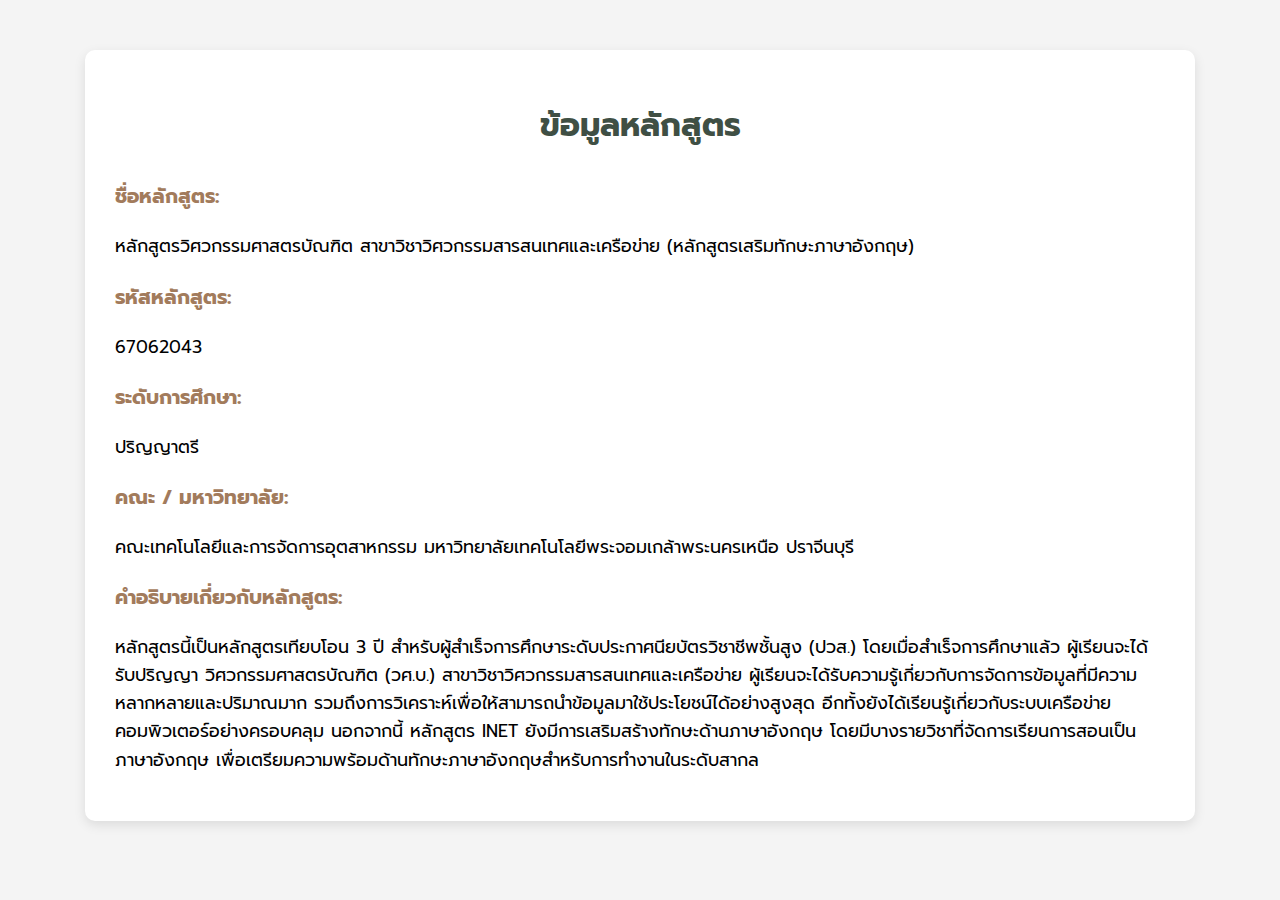
<file: project-folder/index.html>
<!DOCTYPE html>
<html lang="th">

<head>
    <meta charset="UTF-8">
    <meta name="viewport" content="width=device-width, initial-scale=1.0">
    <title>ข้อมูลหลักสูตร</title>
    <link rel="stylesheet" href="./css/style.css">
    <link href="https://fonts.googleapis.com/css2?family=Prompt:wght@300;400;600&display=swap" rel="stylesheet">

</head>

<body>
    <div class="container">
        <h1 class="main-topic">ข้อมูลหลักสูตร</h1>

        <div class="course-info">
            <div>
                <p class="sub-topic">ชื่อหลักสูตร:</p>
                <p>หลักสูตรวิศวกรรมศาสตรบัณฑิต สาขาวิชาวิศวกรรมสารสนเทศและเครือข่าย
                    (หลักสูตรเสริมทักษะภาษาอังกฤษ)</p>
            </div>
            <div>
                <p class="sub-topic">รหัสหลักสูตร:</p>
                <p>67062043</p>
            </div>
            <div>
                <p class="sub-topic">ระดับการศึกษา:</p>
                <p>ปริญญาตรี</p>
            </div>
            <div>
                <p class="sub-topic">คณะ / มหาวิทยาลัย:</p>
                <p>คณะเทคโนโลยีและการจัดการอุตสาหกรรม
                    มหาวิทยาลัยเทคโนโลยีพระจอมเกล้าพระนครเหนือ ปราจีนบุรี</p>
            </div>
            <div>
                <p class="sub-topic">คำอธิบายเกี่ยวกับหลักสูตร:</p>
                <p>หลักสูตรนี้เป็นหลักสูตรเทียบโอน 3 ปี
                    สำหรับผู้สำเร็จการศึกษาระดับประกาศนียบัตรวิชาชีพชั้นสูง (ปวส.) โดยเมื่อสำเร็จการศึกษาแล้ว
                    ผู้เรียนจะได้รับปริญญา วิศวกรรมศาสตรบัณฑิต (วศ.บ.) สาขาวิชาวิศวกรรมสารสนเทศและเครือข่าย

                    ผู้เรียนจะได้รับความรู้เกี่ยวกับการจัดการข้อมูลที่มีความหลากหลายและปริมาณมาก
                    รวมถึงการวิเคราะห์เพื่อให้สามารถนำข้อมูลมาใช้ประโยชน์ได้อย่างสูงสุด
                    อีกทั้งยังได้เรียนรู้เกี่ยวกับระบบเครือข่ายคอมพิวเตอร์อย่างครอบคลุม

                    นอกจากนี้ หลักสูตร INET ยังมีการเสริมสร้างทักษะด้านภาษาอังกฤษ
                    โดยมีบางรายวิชาที่จัดการเรียนการสอนเป็นภาษาอังกฤษ
                    เพื่อเตรียมความพร้อมด้านทักษะภาษาอังกฤษสำหรับการทำงานในระดับสากล</p>
            </div>
        </div>
    </div>
</body>

</html>
</file>
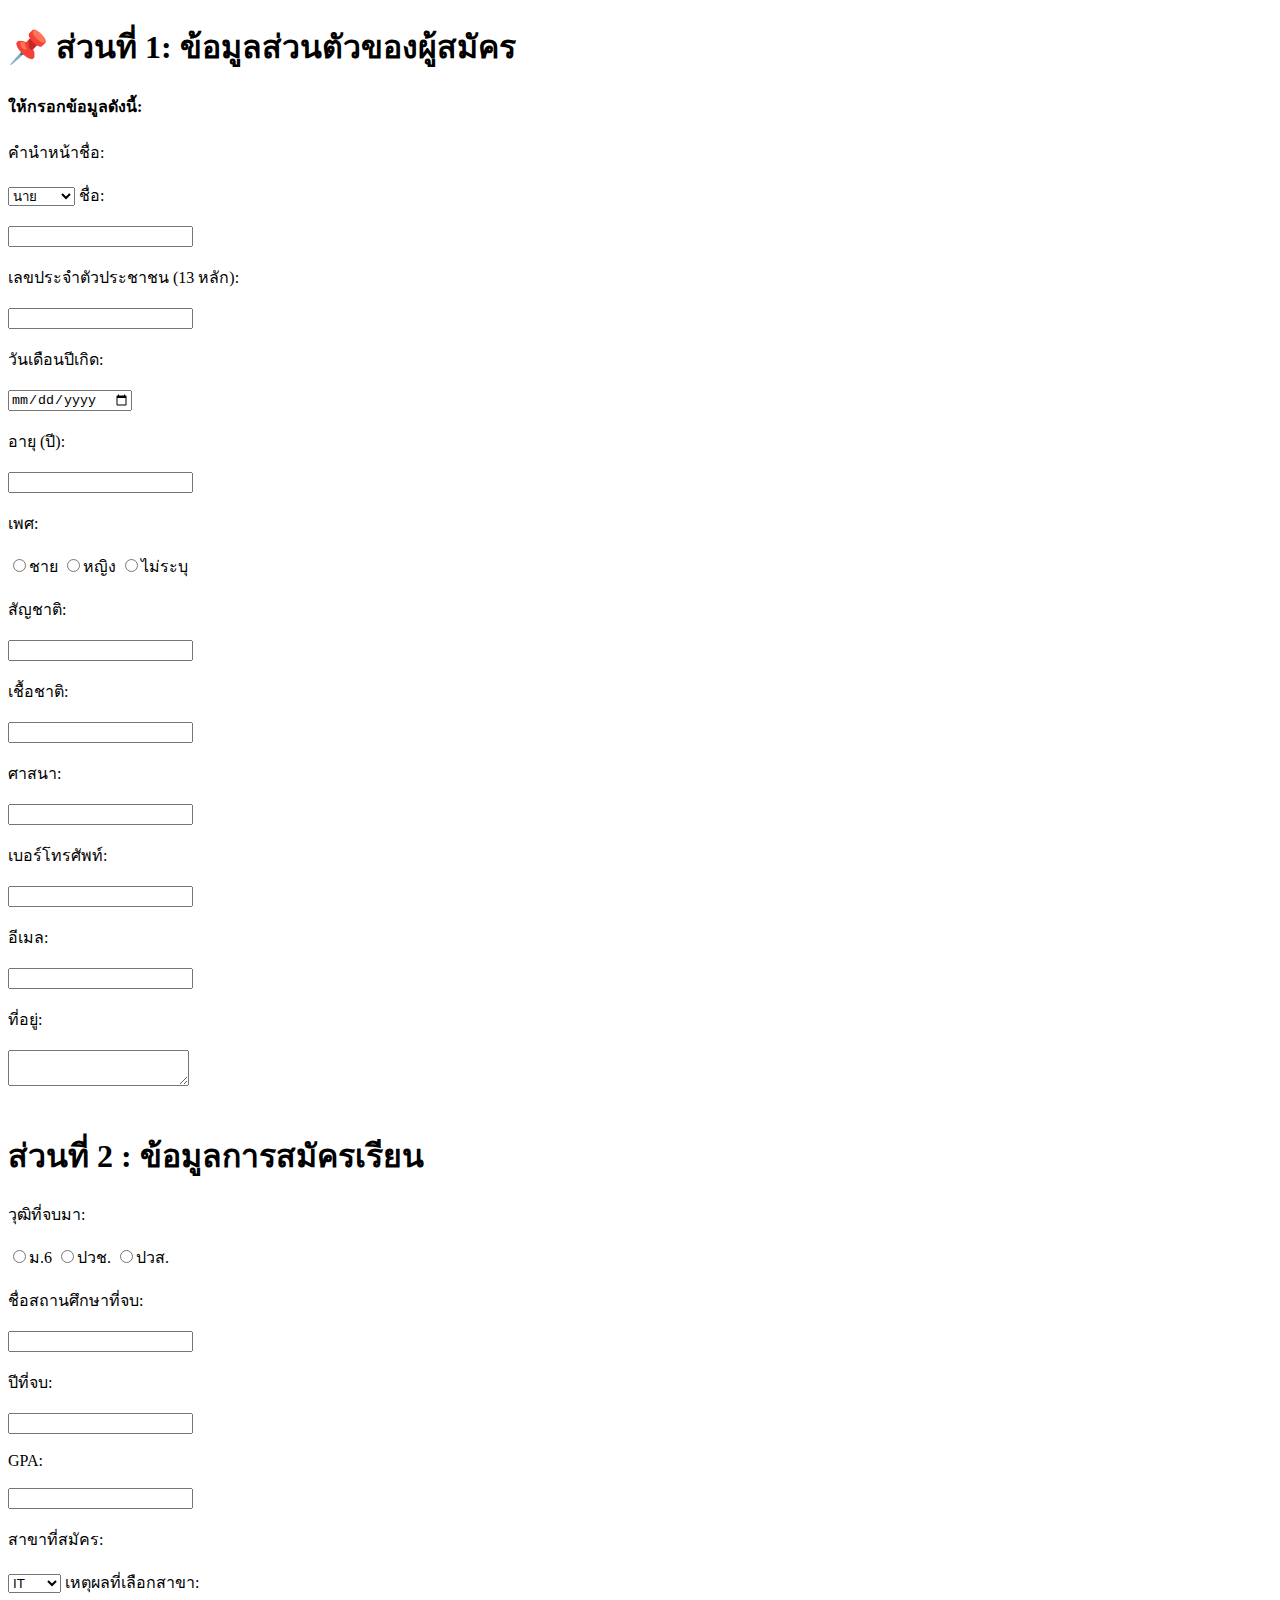
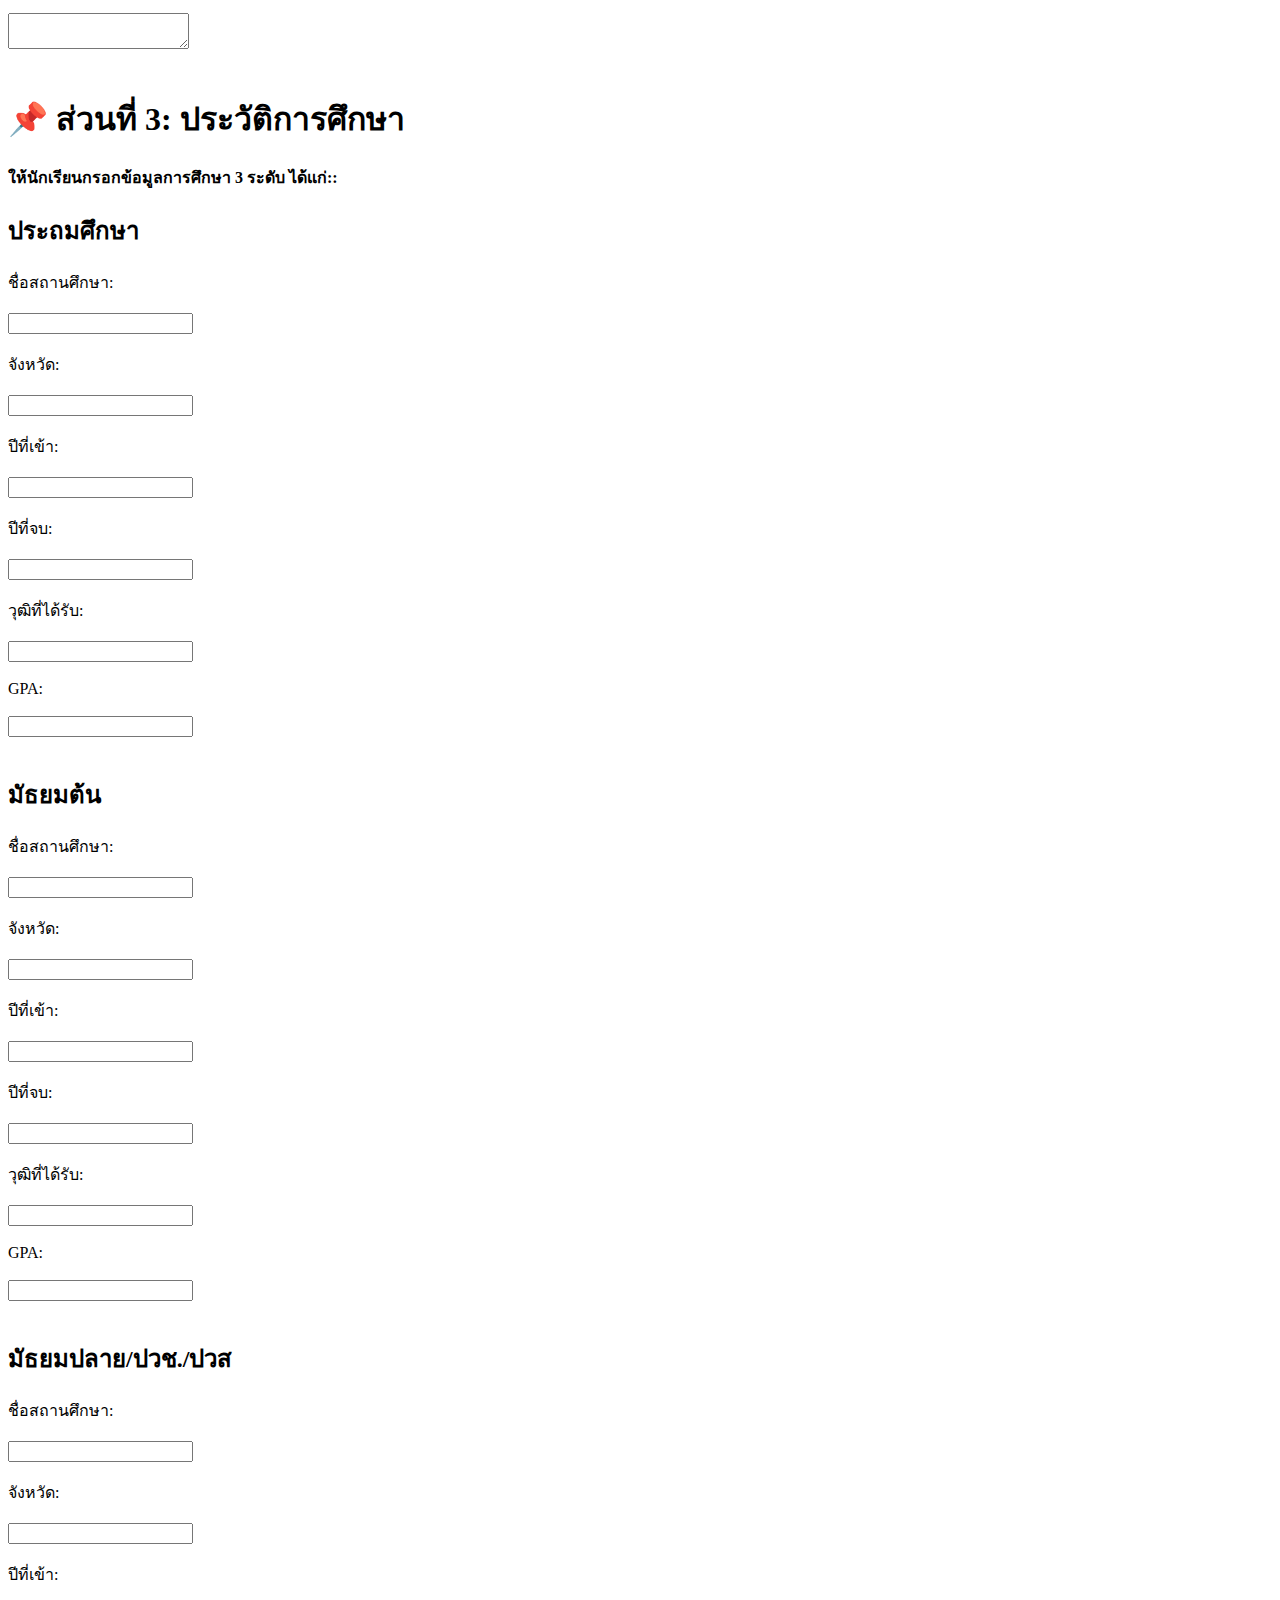
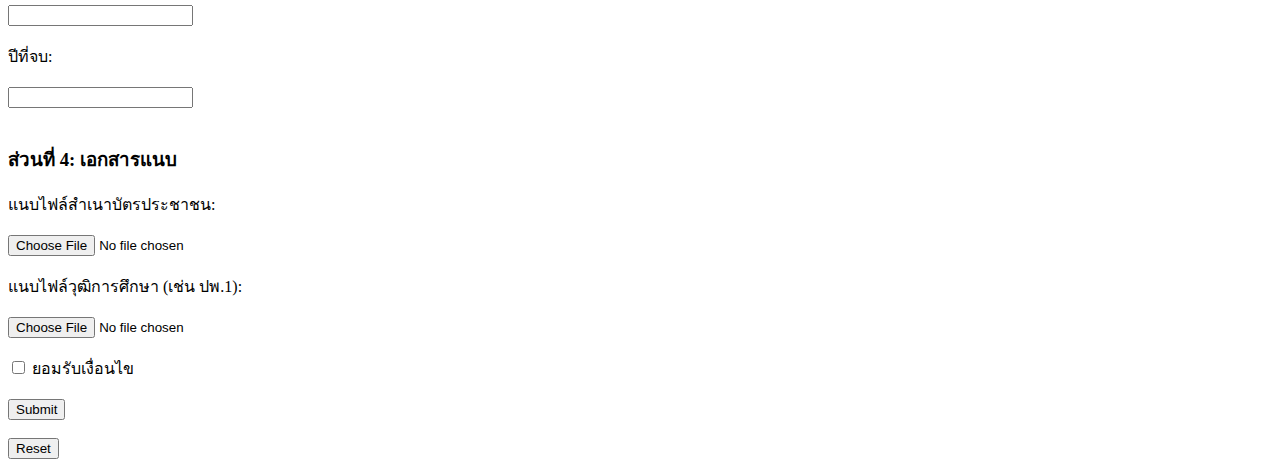
<file: input_type.html>
<!DOCTYPE html>
<html lang="en">

<head>
    <meta charset="UTF-8">
    <meta name="viewport" content="width=device-width, initial-scale=1.0">
    <title>input type</title>
</head>

<body>
    <form>
    <h1>📌 ส่วนที่ 1: ข้อมูลส่วนตัวของผู้สมัคร</h1>
    <h4>ให้กรอกข้อมูลดังนี้:</h4>
    คำนำหน้าชื่อ: <br><br>
    <select required name="" id="">
        <option value="">นาย</option>
        <option value="">นางสาว</option>
        <option value="">นาง</option>
    </select>
    ชื่อ: <br><br>
    <input required type="text" name="" id=""><br><br>
    เลขประจำตัวประชาชน (13 หลัก): <br><br>
    <input required ty type="text" maxlength="13" name="" id=""><br><br>
    วันเดือนปีเกิด: <br><br>
    <input required type="date" name="" id=""><br><br>
    อายุ (ปี): <br><br>
    <input required type="number" name="" id=""><br><br>
    เพศ: <br><br>
    <input required type="radio" name="gender" id="">ชาย
    <input required type="radio" name="gender" id="">หญิง
    <input required type="radio" name="gender" id="">ไม่ระบุ
    <br><br>
    สัญชาติ: <br><br>
    <input required type="text" name="" id=""><br><br>
    เชื้อชาติ: <br><br>
    <input required type="text" name="" id=""><br><br>
    ศาสนา: <br><br>
    <input required type="text" name="" id=""><br><br>
    เบอร์โทรศัพท์: <br><br>
    <input required type="tel" name="" id=""><br><br>
    อีเมล: <br><br>
    <input required type="email" name="" id=""><br><br>
    ที่อยู่: <br><br>
    <textarea type="text" name="" id=""></textarea><br><br>
    <h1> ส่วนที่ 2 : ข้อมูลการสมัครเรียน</h1>
    วุฒิที่จบมา: <br><br>
    <input required type="radio" name="degree" id="">ม.6
    <input required type="radio" name="degree" id="">ปวช.
    <input required type="radio" name="degree" id="">ปวส.
    <br><br>
    ชื่อสถานศึกษาที่จบ: <br><br>
    <input required type="text" name="" id=""><br><br>
    ปีที่จบ: <br><br>
    <input required type="number" name="" id=""><br><br>
    GPA: <br><br>
    <input required type="number" step="0.01" name="" id=""><br><br>
    สาขาที่สมัคร: <br><br>
    <select required name="" id="">
        <option value="">IT</option>
        <option value="">ITI</option>
        <option value="">INE</option>
        <option value="">INET</option>
    </select>
    เหตุผลที่เลือกสาขา: <br><br>
    <textarea type="text" name="" id=""></textarea><br><br>
    <h1>📌 ส่วนที่ 3: ประวัติการศึกษา</h1>
    <h4>ให้นักเรียนกรอกข้อมูลการศึกษา 3 ระดับ ได้แก่::</h4>
    <h2>ประถมศึกษา</h2>
    ชื่อสถานศึกษา: <br><br>
    <input required type="text" name="" id=""><br><br>
    จังหวัด: <br><br>
    <input required type="text" name="" id=""><br><br>
    ปีที่เข้า: <br><br>
    <input required type="number" name="" id=""><br><br>
    ปีที่จบ: <br><br>
    <input required type="number" name="" id=""><br><br>
    วุฒิที่ได้รับ: <br><br>
    <input required type="text" name="" id=""><br><br>
    GPA: <br><br>
    <input required type="number" step="0.01" name="" id=""><br><br>
    <h2>มัธยมต้น</h2>
    ชื่อสถานศึกษา: <br><br>
    <input required type="text" name="" id=""><br><br>
    จังหวัด: <br><br>
    <input required type="text" name="" id=""><br><br>
    ปีที่เข้า: <br><br>
    <input required type="number" name="" id=""><br><br>
    ปีที่จบ: <br><br>
    <input required type="number" name="" id=""><br><br>
    วุฒิที่ได้รับ: <br><br>
    <input required type="text" name="" id=""><br><br>
    GPA: <br><br>
    <input required type="number" step="0.01" name="" id=""><br><br>
    <h2>มัธยมปลาย/ปวช./ปวส</h2>
    ชื่อสถานศึกษา: <br><br>
    <input required type="text" name="" id=""><br><br>
    จังหวัด: <br><br>
    <input required type="text" name="" id=""><br><br>
    ปีที่เข้า: <br><br>
    <input required type="number" name="" id=""><br><br>
    ปีที่จบ: <br><br>
    <input required type="number" name="" id=""><br><br>
    <h3>ส่วนที่ 4: เอกสารแนบ</h3>
    แนบไฟล์สำเนาบัตรประชาชน: <br><br>
    <input required type="file" name="" id=""><br><br>
    แนบไฟล์วุฒิการศึกษา (เช่น ปพ.1): <br><br>
    <input required type="file" name="" id=""><br><br>
    <input required type="checkbox"> ยอมรับเงื่อนไข<br><br>
    <input type="submit"><br><br><input type="reset">
    </form>
</body>

</html>
</file>
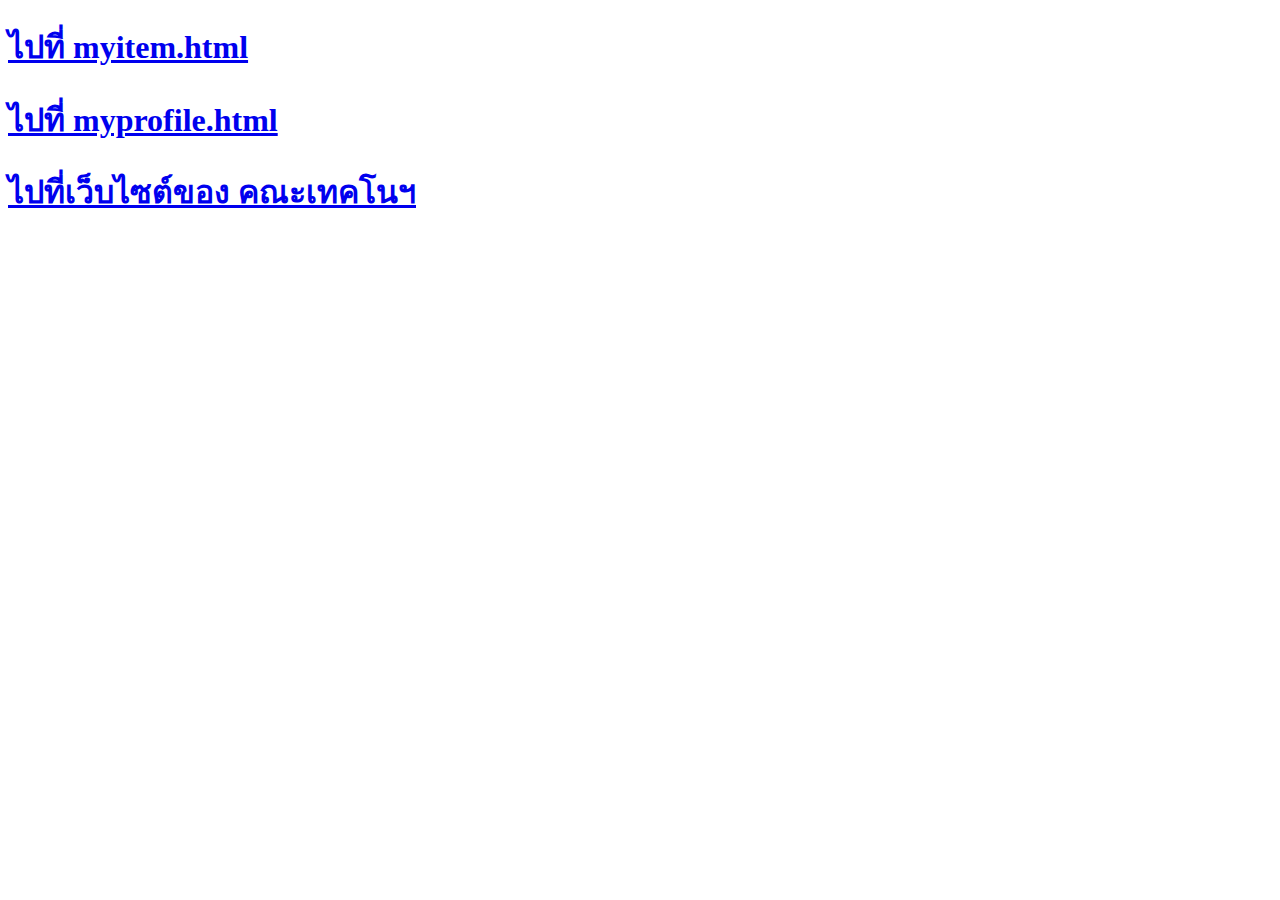
<file: mycontact.html>
<!DOCTYPE html>
<html lang="en">

<head>
    <meta charset="UTF-8">
    <meta name="viewport" content="width=device-width, initial-scale=1.0">
    <title>mycontact.html</title>
</head>

<body>
    <a href="myitem.html">
        <h1>ไปที่ myitem.html</h1>
    </a>
    <a href="myprofile.html">
        <h1>ไปที่ myprofile.html</h1>
    </a>
    <a href="http://202.44.47.45/fitm/">
        <h1>ไปที่เว็บไซต์ของ คณะเทคโนฯ</h1>
    </a>
</body>

</html>
</file>
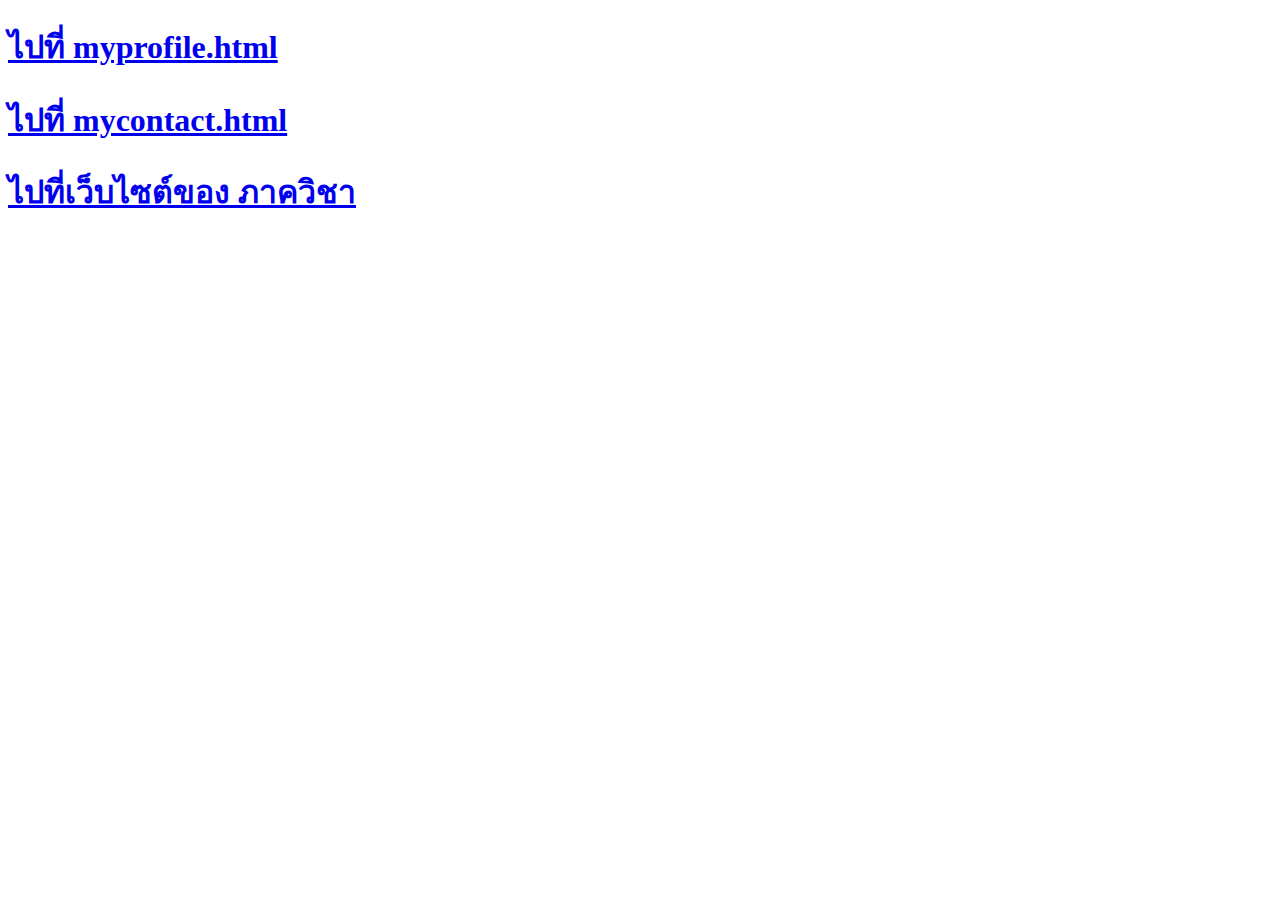
<file: myitem.html>
<!DOCTYPE html>
<html lang="en">

<head>
    <meta charset="UTF-8">
    <meta name="viewport" content="width=device-width, initial-scale=1.0">
    <title>myitem.html</title>
</head>

<body>
    <a href="myprofile.html">
        <h1>ไปที่ myprofile.html</h1>
    </a>
    <a href="mycontact.html">
        <h1>ไปที่ mycontact.html</h1>
    </a>
    <a href="https://sites.google.com/fitm.kmutnb.ac.th/fitmit">
        <h1>ไปที่เว็บไซต์ของ ภาควิชา</h1>
    </a>
</body>

</html>
</file>
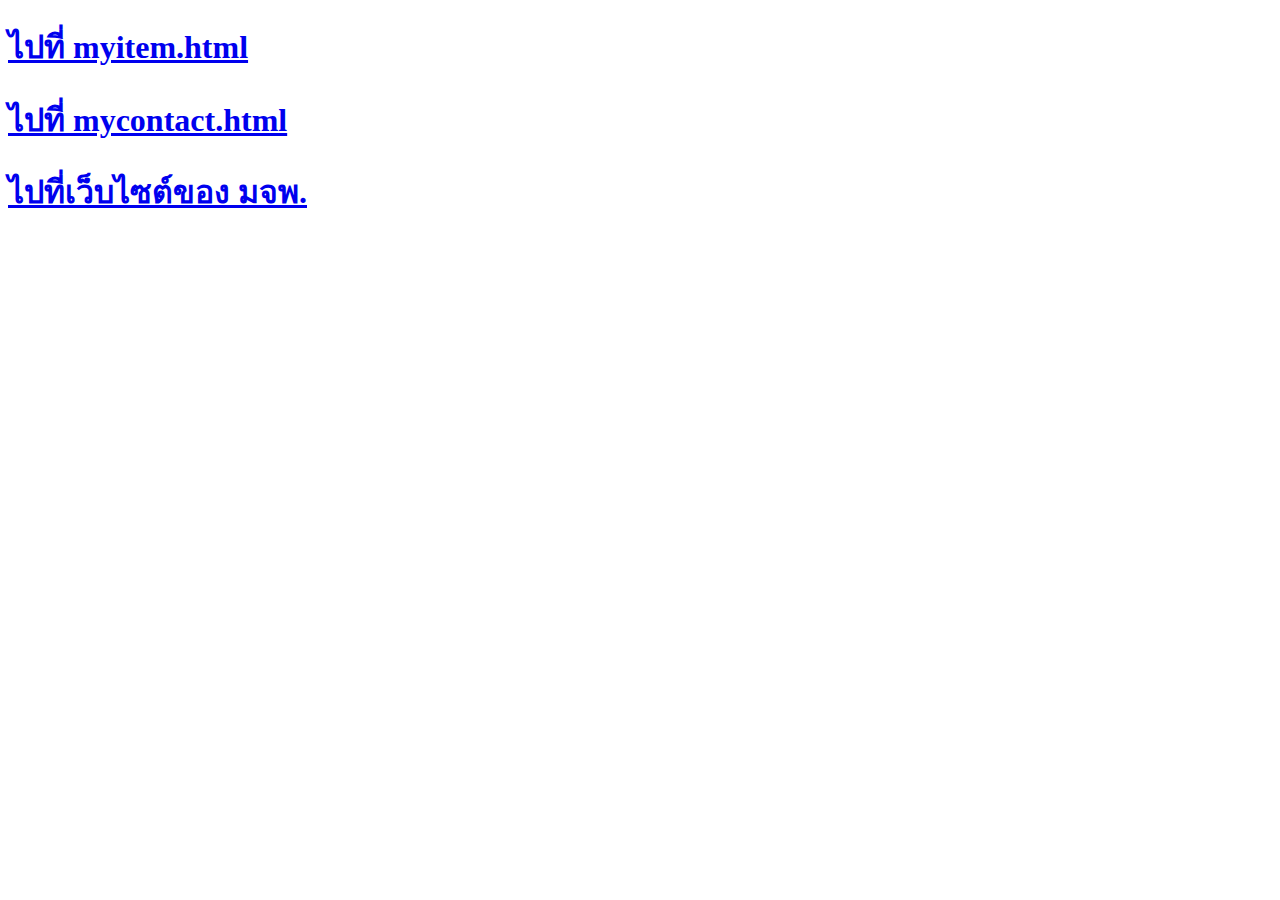
<file: myprofile.html>
<!DOCTYPE html>
<html lang="en">

<head>
    <meta charset="UTF-8">
    <meta name="viewport" content="width=device-width, initial-scale=1.0">
    <title>myprofile.html</title>
</head>

<body>
    <a href="myitem.html">
        <h1>ไปที่ myitem.html</h1>
    </a>
    <a href="mycontact.html">
        <h1>ไปที่ mycontact.html</h1>
    </a>
    <a href="https://www.kmutnb.ac.th/home">
        <h1>ไปที่เว็บไซต์ของ มจพ.</h1>
    </a>

</body>

</html>
</file>
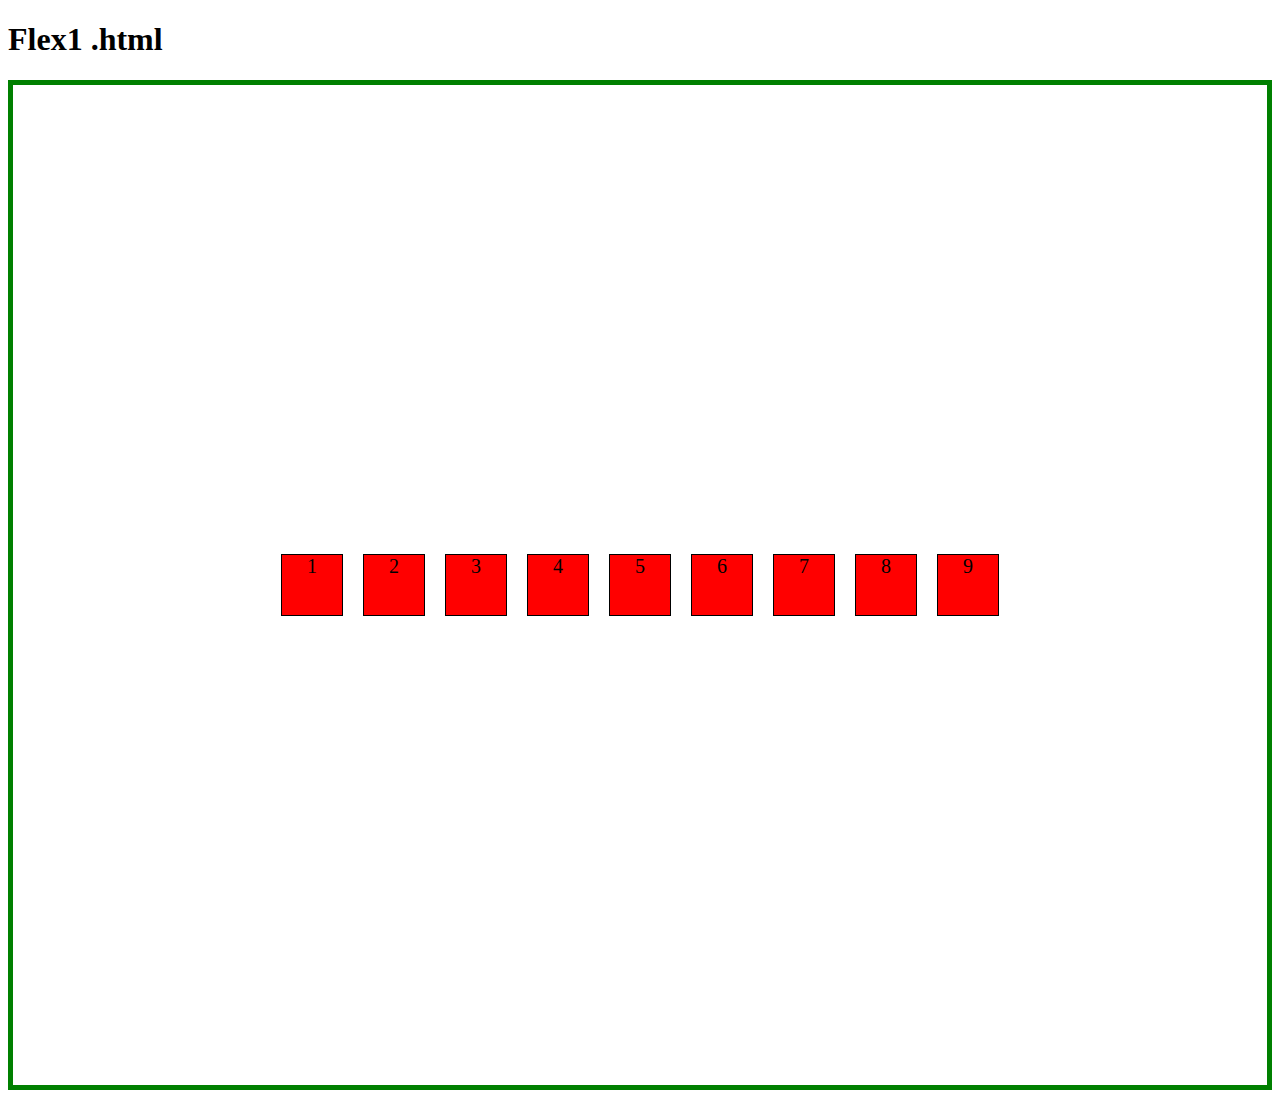
<file: flex/flex1.html>
<!DOCTYPE html>
<html lang="en">
  <head>
    <meta charset="UTF-8" />
    <meta name="viewport" content="width=device-width, initial-scale=1.0" />
    <link rel="stylesheet" href="flex1.css">
    <title>flex</title>
  </head>
  <body>
    <h1>Flex1 .html</h1>
    <div class="container">
      <div class="items">1</div>
      <div class="items">2</div>
      <div class="items">3</div>
      <div class="items">4</div>
      <div class="items">5</div>
      <div class="items">6</div>
      <div class="items">7</div>
      <div class="items">8</div>
      <div class="items">9</div>
    </div>
  </body>
</html>
</file>
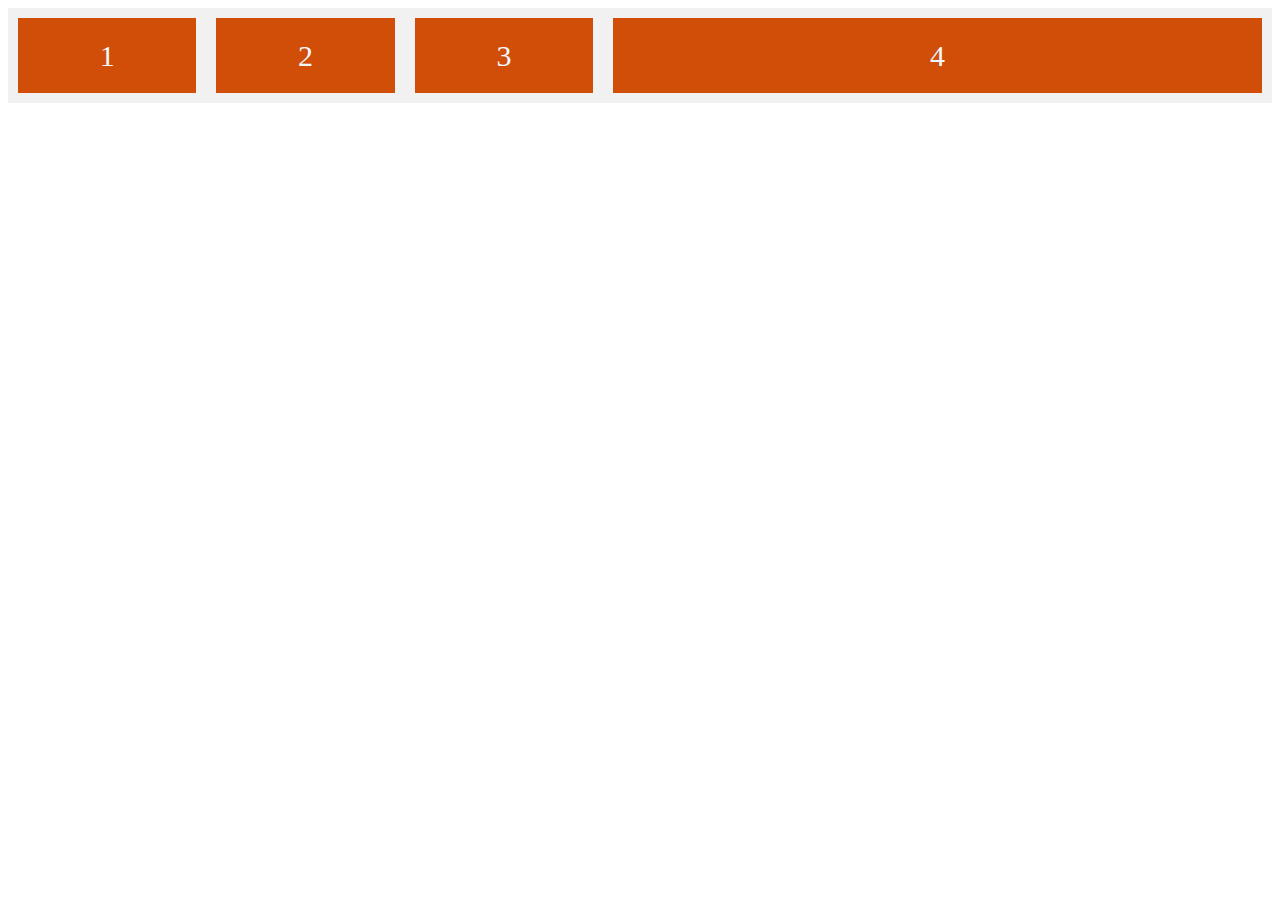
<file: order/order1.html>
<!DOCTYPE html>
<html lang="en">
  <head>
    <meta charset="UTF-8" />
    <meta name="viewport" content="width=device-width, initial-scale=1.0" />
    <title>order1</title>
    <link rel="stylesheet" href="order.css">
  </head>
  <body>
    <div class="flex-container">
      <div style="flex-grow: 1;">1</div>
      <div style="flex-grow: 1;">2</div>
      <div style="flex-grow: 1;">3</div>
      <div style="flex-grow: 7;">4</div>
    </div>
  </body>
</html>
</file>
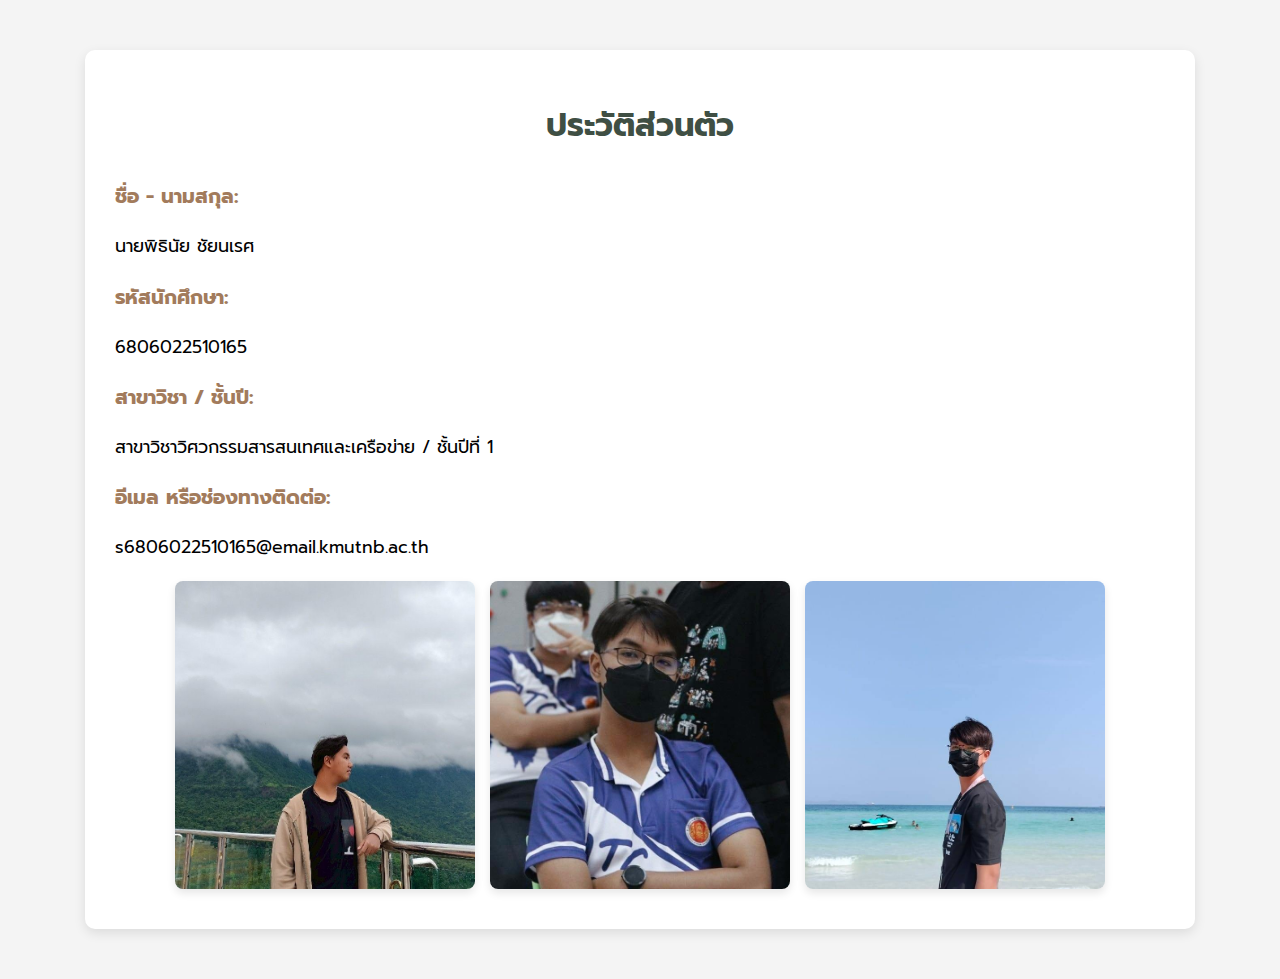
<file: project-folder/myprofile.html>
<!DOCTYPE html>
<html lang="en">

<head>
    <meta charset="UTF-8">
    <meta name="viewport" content="width=device-width, initial-scale=1.0">
    <title>myprofile.html</title>
    <link rel="stylesheet" href="./css/style.css">
    <link href="https://fonts.googleapis.com/css2?family=Prompt:wght@300;400;600&display=swap" rel="stylesheet">
</head>

<body>
    <div class="container">
        <h1 class="main-topic">ประวัติส่วนตัว</h1>

        <div class="course-info">
            <div>
                <p class="sub-topic">ชื่อ - นามสกุล:</p>
                <p>นายพิธินัย ชัยนเรศ</p>
            </div>
            <div>
                <p class="sub-topic">รหัสนักศึกษา:</p>
                <p>6806022510165</p>
            </div>
            <div>
                <p class="sub-topic">สาขาวิชา / ชั้นปี:</p>
                <p>สาขาวิชาวิศวกรรมสารสนเทศและเครือข่าย / ชั้นปีที่ 1</p>
            </div>
            <div>
                <p class="sub-topic">อีเมล หรือช่องทางติดต่อ:</p>
                <p>s6806022510165@email.kmutnb.ac.th</p>
            </div>
            <div class="gallery">
                <img class="img" src="./images/image1.jpg" alt="image1">
                <img class="img" src="./images/image2.jpg" alt="image2">
                <img class="img" src="./images/image3.jpg" alt="image3">
            </div>

        </div>
    </div>
</body>

</html>
</file>
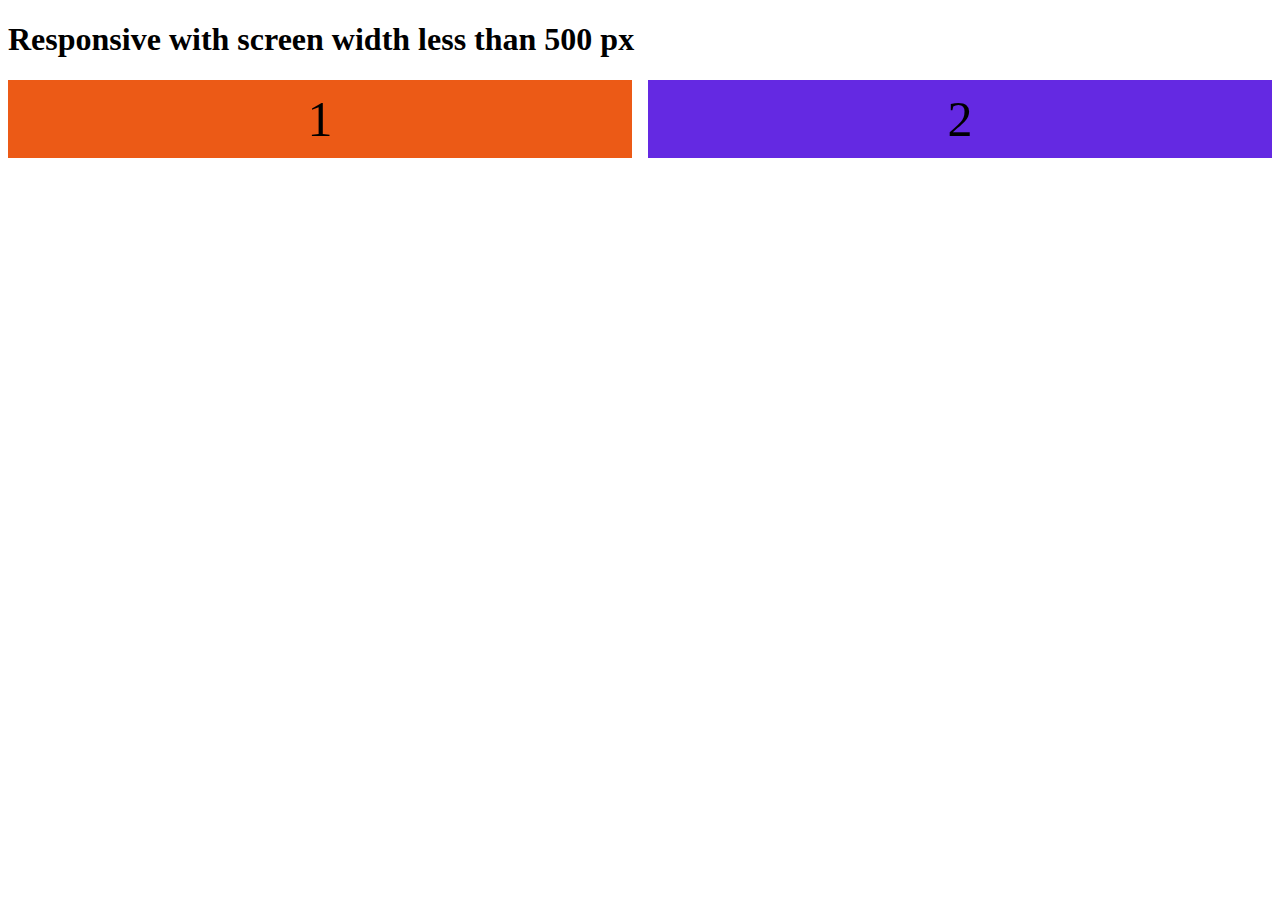
<file: res/res2.html>
<!DOCTYPE html>
<html lang="en">
  <head>
    <meta charset="UTF-8" />
    <meta name="viewport" content="width=device-width, initial-scale=1.0" />
    <title>res2.html</title>
    <link rel="stylesheet" href="res2.css">
  </head>
  <body>
    <h1>Responsive with screen width less than 500 px</h1>
    <div class="flex-container">
      <div class="flex-item-left">1</div>
      <div class="flex-item-right">2</div>
    </div>
  </body>
</html>
</file>
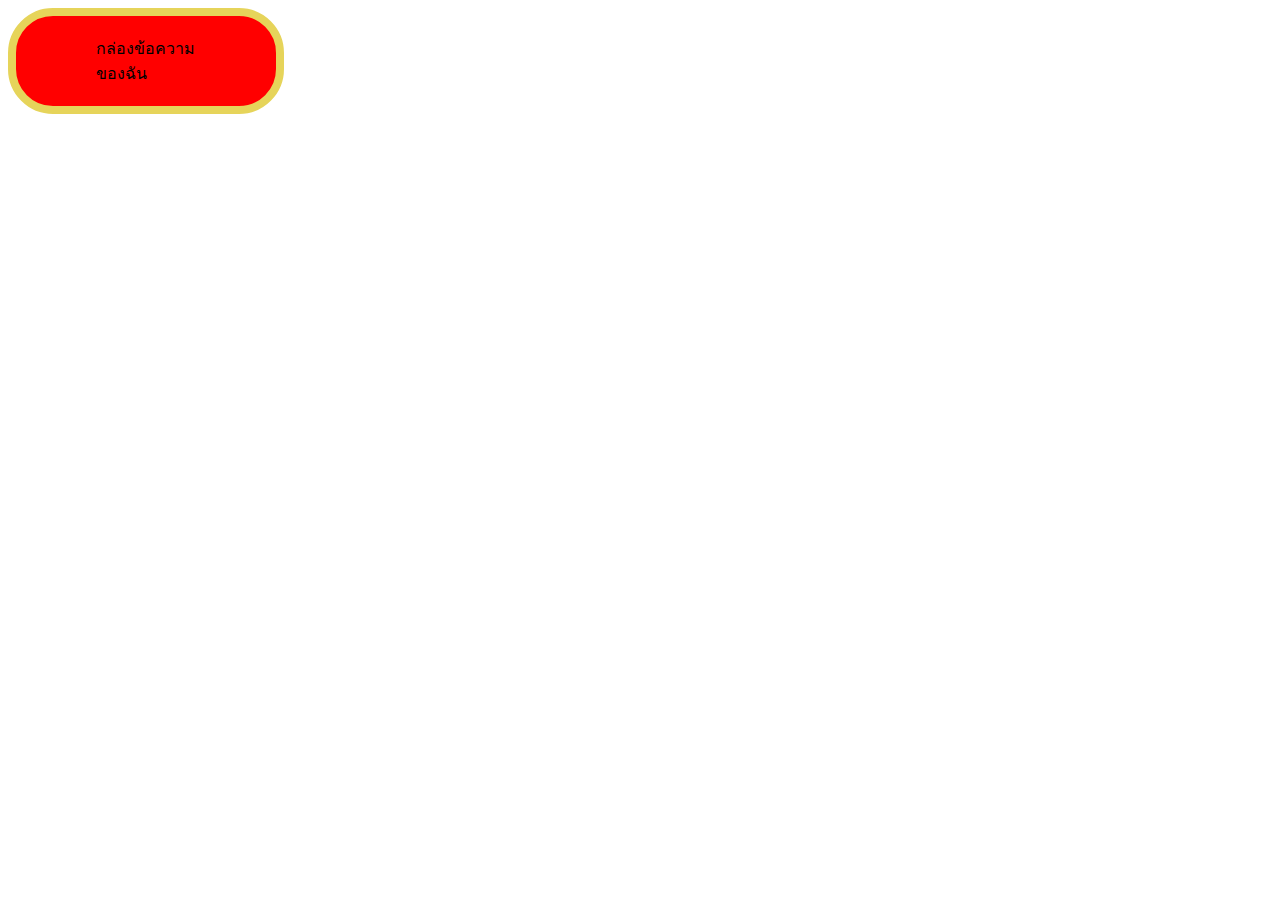
<file: test/test1.html>
<!DOCTYPE html>
<html lang="en">
<head>
    <meta charset="UTF-8">
    <meta name="viewport" content="width=device-width, initial-scale=1.0">
    <title>test1</title>
    <link rel="stylesheet" href="test1.css">
</head>
<body>
    <div>กล่องข้อความของฉัน</div>
    
</body>
</html>
</file>
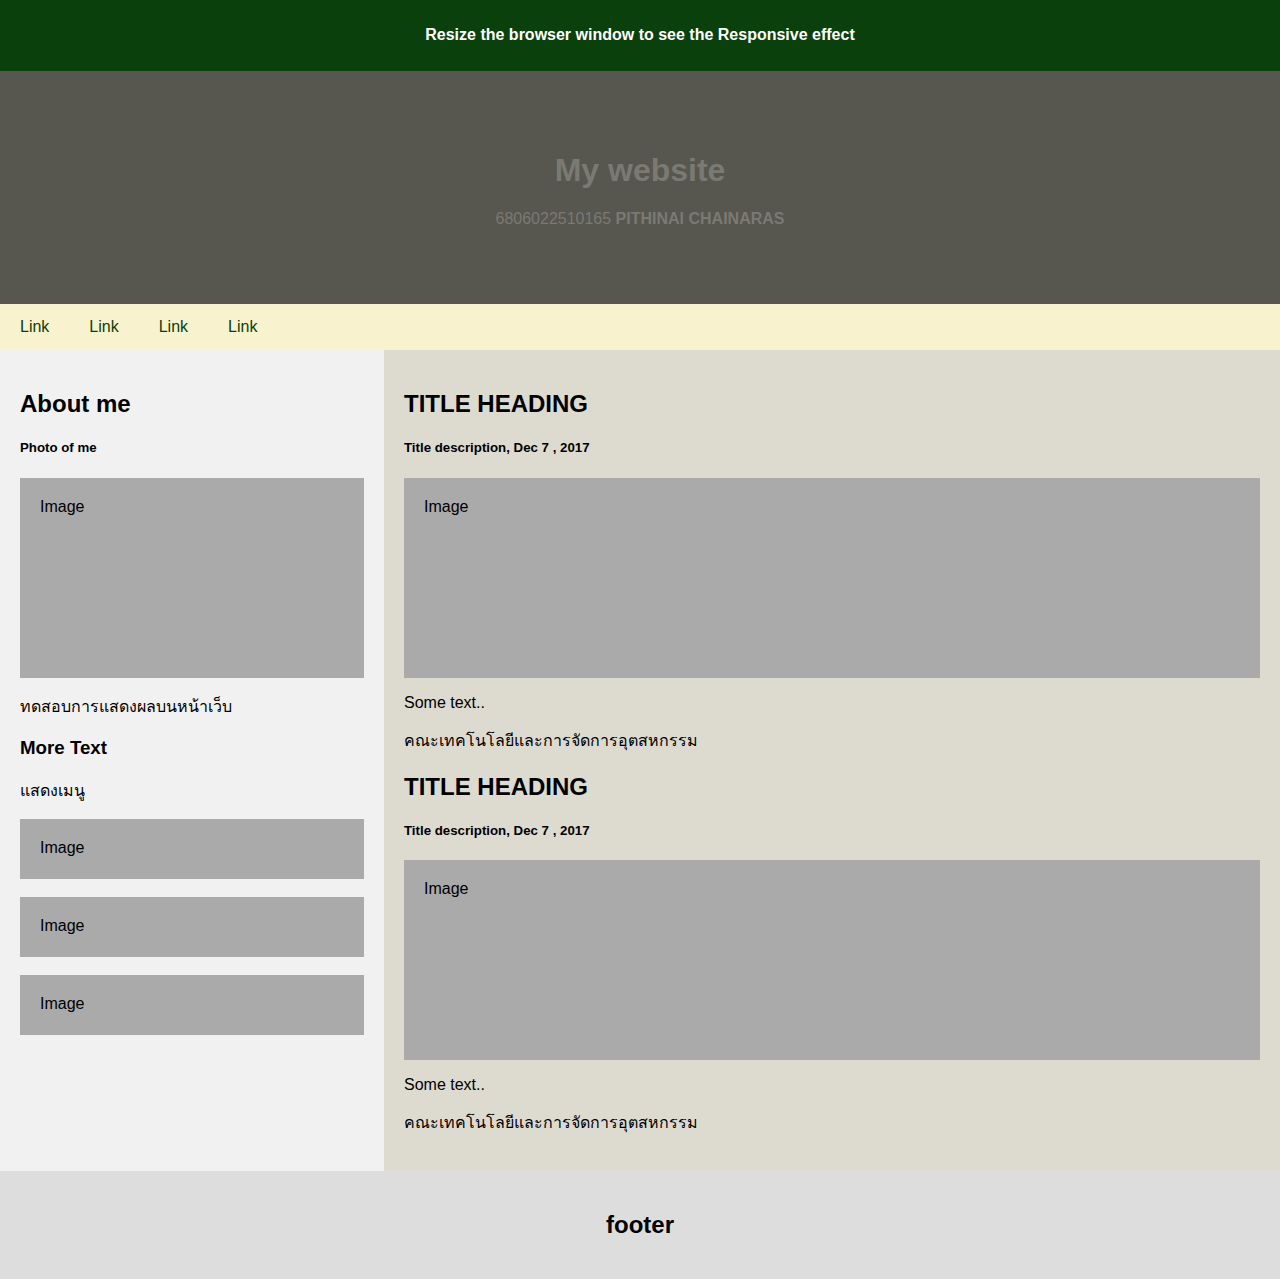
<file: test_res/test-res-web.html>
<!DOCTYPE html>
<html lang="en">
  <head>
    <meta charset="UTF-8" />
    <meta name="viewport" content="width=device-width, initial-scale=1.0" />
    <title>test_res</title>
    <link rel="stylesheet" href="res.css" />
  </head>
  <body>
    <div style="background: #0A400C; padding: 5px">
      <h4 style="text-align: center ; color: white;">
        Resize the browser window to see the Responsive effect
      </h4>
    </div>
  </body>

  <div class="header">
    <h1>My website</h1>
    <p>6806022510165 <b>PITHINAI CHAINARAS</b></p>
  </div>

  <div class="navbar">
    <a href="http://">Link</a>
    <a href="http://">Link</a>
    <a href="http://">Link</a>
    <a href="http://">Link</a>
  </div>

  <div class="row">
    <div class="side">
      <h2>About me</h2>
      <h5>Photo of me</h5>
      <div class="fakeimg" style="height: 200px">Image</div>
      <p>ทดสอบการแสดงผลบนหน้าเว็บ</p>
      <h3>More Text</h3>
      <p>แสดงเมนู</p>
      <div class="fakeimg" style="height: 60px">Image</div>
      <br />
      <div class="fakeimg" style="height: 60px">Image</div>
      <br />
      <div class="fakeimg" style="height: 60px">Image</div>
    </div>
    <div class="main">
      <h2>TITLE HEADING</h2>
      <h5>Title description, Dec 7 , 2017</h5>
      <div class="fakeimg" style="height: 200px">Image</div>
      <p>Some text..</p>
      <p>คณะเทคโนโลยีและการจัดการอุตสหกรรม</p>
      <h2>TITLE HEADING</h2>
      <h5>Title description, Dec 7 , 2017</h5>
      <div class="fakeimg" style="height: 200px">Image</div>
      <p>Some text..</p>
      <p>คณะเทคโนโลยีและการจัดการอุตสหกรรม</p>
    </div>
  </div>
  <div class="footer">
    <h2>footer</h2>
  </div>
</html>
</file>
<file: project-folder/css/style.css>
body {
  font-family: "Prompt", sans-serif;
  background-color: #f4f4f4;
  margin: 0;
  padding: 0;
}

.container {
  max-width: 1050px;
  margin: 50px auto;
  background-color: #fff;
  padding: 30px;
  border-radius: 10px;
  box-shadow: 0 4px 12px rgba(0, 0, 0, 0.1);
}

.subject-container {
  max-width: 1750px;
  margin: 50px auto;
  background-color: #fff;
  padding: 30px;
  border-radius: 10px;
  box-shadow: 0 4px 12px rgba(0, 0, 0, 0.1);
}

.main-topic {
  color: #3f4f44;
  text-align: center;
  margin-bottom: 30px;
}

.course-info {
  font-size: 1.1rem;
  line-height: 1.6;
  margin: 10px 0;
  align-items: flex-start;
}

.course-info .sub-topic {
  font-size: 20px;
  font-weight: bold;
  color: #a27b5c;
}
.gallery {
  display: flex;
  gap: 15px;
  justify-content: center;
  margin-top: 20px;
}

.gallery .img {
  width: 300px;
  height: auto;
  border-radius: 8px;
  box-shadow: 0 4px 8px rgba(0, 0, 0, 0.1);
}

.table-title {
  text-align: center;
  font-size: 20px;
  font-weight: bold;
  color: #9db2bf;
}

table {
  border: 1px solid #3f4f44;
  border-collapse: collapse;
}

table {
  width: 100%;
  border-collapse: collapse;
  font-family: "Prompt", sans-serif;
  font-size: 14px;
  margin-top: 20px;
}

table,
th,
td {
  border: 1px solid #bdbdbd;
  
}

th,
td {
  padding: 8px;
  text-align: center;
  vertical-align: middle;
}

th {
  background-color: #e2e8f0;
  color: #505254;
  font-weight: 600;
}

td {
  height: 2.5rem;
  color: #505254;
}

td:first-child {
  color: #505254;
  font-weight: bold;
  background-color: #f1f5f9;
  width: 5rem;
}

td.monday {
  border-left: 5px solid yellow;
  background-color: #f8f9fa;
  padding: 8px;
}

td.tuesday {
  border-left: 5px solid #ff4da6;
  background-color: #f8f9fa;
  padding: 8px;
}

td.wednesday {
  border-left: 5px solid green;
  background-color: #f8f9fa;
  padding: 8px;
}

td.thursday {
  border-left: 5px solid orange;
  background-color: #f8f9fa;
  padding: 8px;
}

td.friday {
  border-left: 5px solid cyan;
  background-color: #f8f9fa;
  padding: 8px;
}

td.saturday {
  border-left: 5px solid plum;
  background-color: #f8f9fa;
  padding: 8px;
}

td.sunday {
  border-left: 5px solid red;
  background-color: #f8f9fa;
  padding: 8px;
}

.data-com {
  border: 2px solid #ff69b4;
  background-color: #ffe6f0;
  border-left: 10px solid #ff4da6;
}

.com-po {
  border: 2px solid #44a916;
  background-color: #d3eda3;
  border-left: 10px solid #44a916;
}
.math {
  border: 2px solid orange;
  background-color: rgb(242, 213, 159);
  border-left: 10px solid orange;
}
.happy {
  border: 2px solid cyan;
  background-color: rgb(184, 252, 252);
  border-left: 10px solid cyan;
}
</file>
<file: flex/flex1.css>
.container{
    display: flex; 
    /* flex-direction: row-reverse; */
    /* flex-wrap: wrap; */
    width: auto;
    height: 1000px;
    border: 5px solid green;
    align-items: center;
    justify-content: center;
}

.items{
    width: 60px;
    height: 60px;
    background-color: red;
    border: 1px solid black;
    margin: 10px;
    font-size: 20px;
    text-align: center;
}
</file>
<file: order/order.css>
.flex-container {
  display: flex;
  align-items: stretch;
  background-color: #f1f1f1;
}
.flex-container > div {
  background-color: rgb(209, 78, 8);
  color: aliceblue;
  width: 100px;
  margin: 10px;
  text-align: center;
  line-height: 75px;
  font-size: 30px;
}
</file>
<file: res/res2.css>
* {
  box-sizing: border-box;
}
.flex-container {
  display: flex;
  flex-direction: row;
  font-size: 50px;
  text-align: center;
  gap: 1rem;
}
.flex-item-left {
  background-color: #ec5a16;
  padding: 10px;
  flex: 50%;
}
.flex-item-right {
  background-color: #6429e2;
  padding: 10px;
  flex: 50%;
}
/* Responsive layout*/
@media (max-width: 500px) {
  .flex-container {
    flex-direction: column-reverse;
  }
}
</file>
<file: test/test1.css>
div{
    border: 8px solid #e6d45a;
    padding: 20px 80px;
    background: red;
    width: 100px;
    border-radius: 45px;
    box-shadow: 60px;
}
div :hover::after{
    border: 8px solid greenyellow;
    padding: 20px 80px;
    background: blue;
    width: 100px;
    border-radius: 45px;
    box-shadow: 60px;
}
</file>
<file: test_res/res.css>
* {
  box-sizing: border-box;
}

body {
  font-family: Arial, Helvetica, sans-serif;
  margin: 0;
}

.header {
  padding: 60px;
  text-align: center;
  background: #57564F;
  color: #7A7A73;
}

.navbar {
  display: flex;
  background-color: #F8F3CE;
}

.navbar a {
  color: #0A400C;
  padding: 14px 20px;
  text-decoration: none;
  text-align: center;
}

.navbar a:hover {
  background-color: #DDDAD0;
  color: #57564F;
}

.row {
  display: flex;
  flex-wrap: wrap;
}

.side {
  flex: 30%;
  background-color: #f1f1f1;
  padding: 20px;
}

.main {
  flex: 70%;
  background-color: #DDDAD0;
  padding: 20px;
}

.fakeimg {
  background-color: #aaa;
  width: 100%;
  padding: 20px;
}

.footer {
  padding: 20px;
  text-align: center;
  background: #ddd;
}

@media screen and (max-width: 700px) {
    .row, .navbar{
        flex-direction: column;
    }
}
</file>
